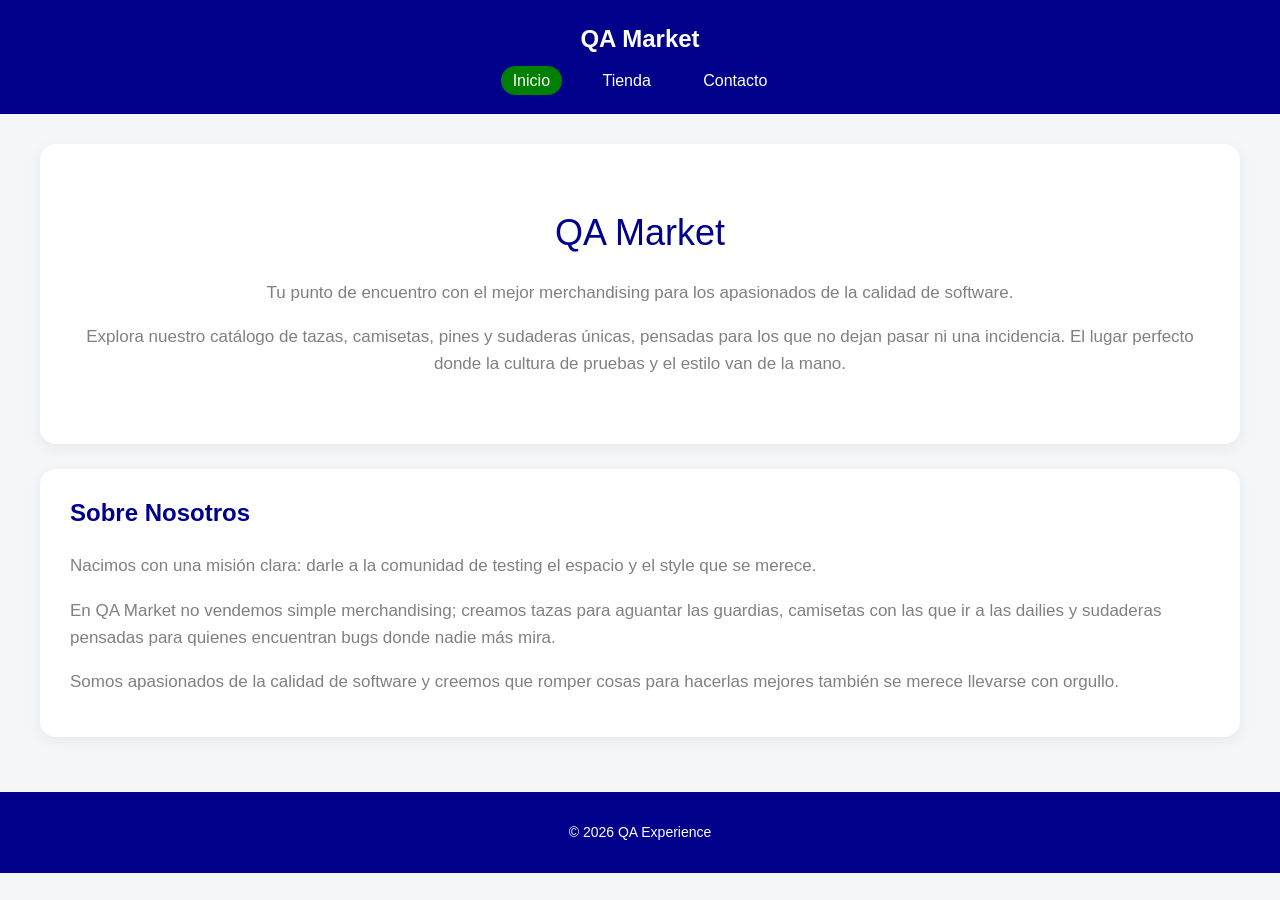
<file: index.html>
<!DOCTYPE html>
<html lang="es">

<head>
  <meta charset="UTF-8">
  <meta name="viewport" content="width=device-width, initial-scale=1.0">
  <title>Inicio | QA Market</title>
  <link rel="stylesheet" href="styles.css">
</head>

<body>

  <!-- MENÚ (igual en todas las páginas) -->
  <header class="cabecera">
    <p class="logo">QA Market</p>
    <nav class="menu">
      <a href="index.html" class="activo">Inicio</a>
      <a href="tienda.html">Tienda</a>
      <a href="contacto.html">Contacto</a>
    </nav>
  </header>

  <main class="contenido">
    <!-- PORTADA -->
    <section class="portada">
      <p class="titulo">QA Market</p>
      <p class="texto">Tu punto de encuentro con el mejor merchandising para los apasionados de la calidad de software.
      </p>
      <p class="texto">Explora nuestro catálogo de tazas, camisetas, pines y sudaderas únicas, pensadas para los que no
        dejan pasar ni una incidencia. El lugar perfecto donde la cultura de pruebas y el estilo van de la mano.</h1>
      </p>
    </section>

    <!-- VENTAJAS -->
    <section class="seccion">
      <h2 class="subtitulo">Sobre Nosotros</h2>
       <p class="texto">Nacimos con una misión clara: darle a la comunidad de testing el espacio y el style que se
        merece. </p>
      <p class="texto">En QA Market no vendemos simple merchandising; creamos tazas para aguantar las guardias, camisetas con
        las que ir a las dailies y sudaderas pensadas para quienes encuentran bugs donde nadie más mira.</p>
     
      <p class="texto"> Somos
        apasionados de la calidad de software y creemos que romper cosas para hacerlas mejores también se merece
        llevarse con orgullo.</p>
    </section>
  </main>

  <!-- PIE DE PÁGINA -->
  <footer class="pie">
    <p>© 2026 QA Experience</p>
  </footer>

</body>

</html>
</file>
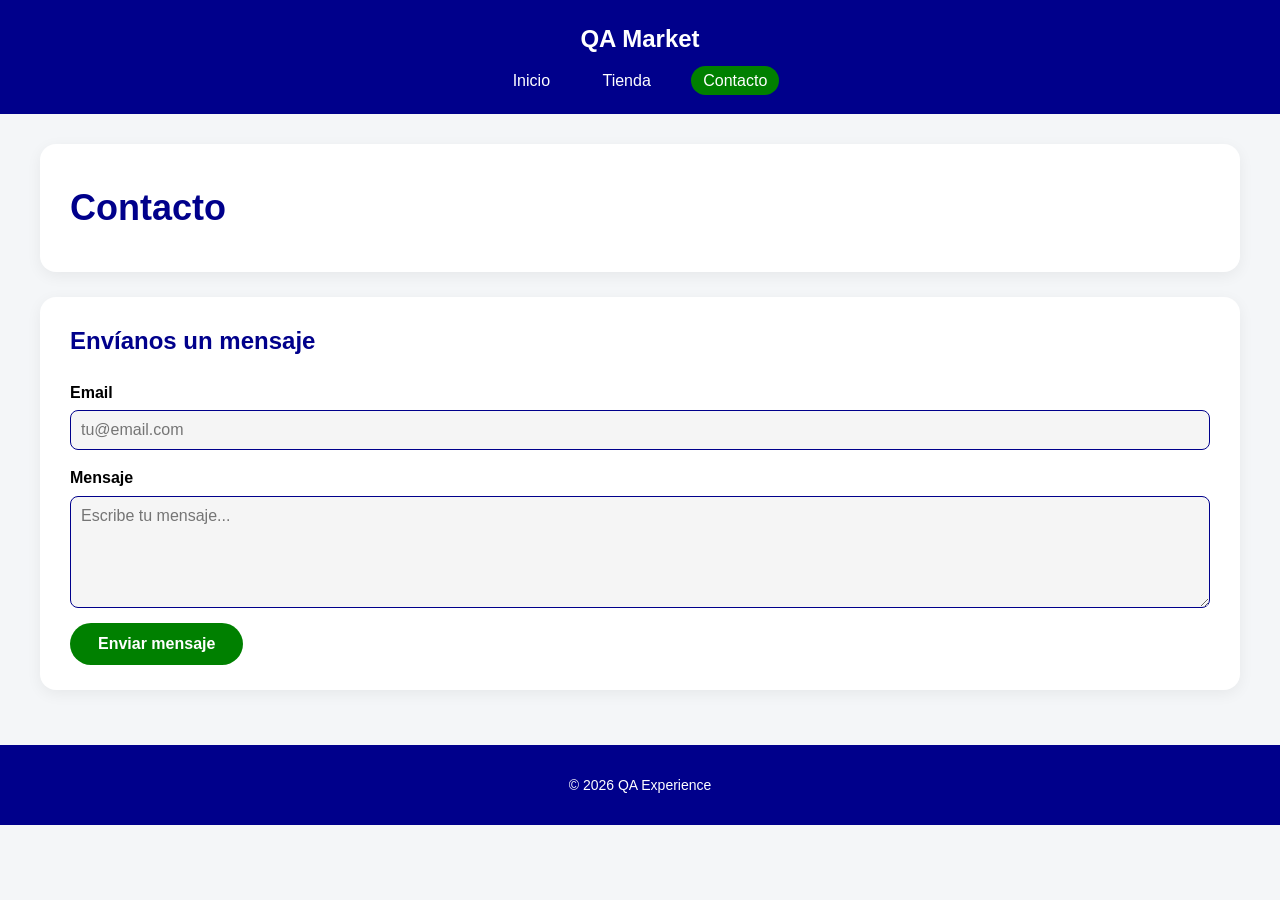
<file: contacto.html>
<!DOCTYPE html>
<html lang="es">
<head>
  <meta charset="UTF-8">
  <meta name="viewport" content="width=device-width, initial-scale=1.0">
  <title>Contacto | QA Market</title>
  <link rel="stylesheet" href="styles.css">
</head>
<body>

  <!-- MENÚ (igual en todas las páginas) -->
  <header class="cabecera">
     <p class="logo">QA Market</p>
    <nav class="menu">
      <a href="index.html">Inicio</a>
      <a href="tienda.html">Tienda</a>
      <a href="contacto.html" class="activo">Contacto</a>
    </nav>
  </header>

  <main class="contenido">
    <section class="seccion">
      <h1 class="titulo">Contacto</h1>
    </section>

    <!-- FORMULARIO -->
    <section class="seccion">
      <h2 class="subtitulo">Envíanos un mensaje</h2>
      <form class="formulario" action="#">

        <label class="campo-label" for="email">Email</label>
        <input class="campo" type="email" id="email" placeholder="tu@email.com">

        <label class="campo-label" for="mensaje">Mensaje</label>
        <textarea class="campo" id="mensaje" rows="5" placeholder="Escribe tu mensaje..."></textarea>

        <button class="boton" type="submit">Enviar mensaje</button>
      </form>
    </section>
  </main>

  <!-- PIE DE PÁGINA -->
  <footer class="pie">
    <p>© 2026 QA Experience</p>
  </footer>

</body>
</html>
</file>
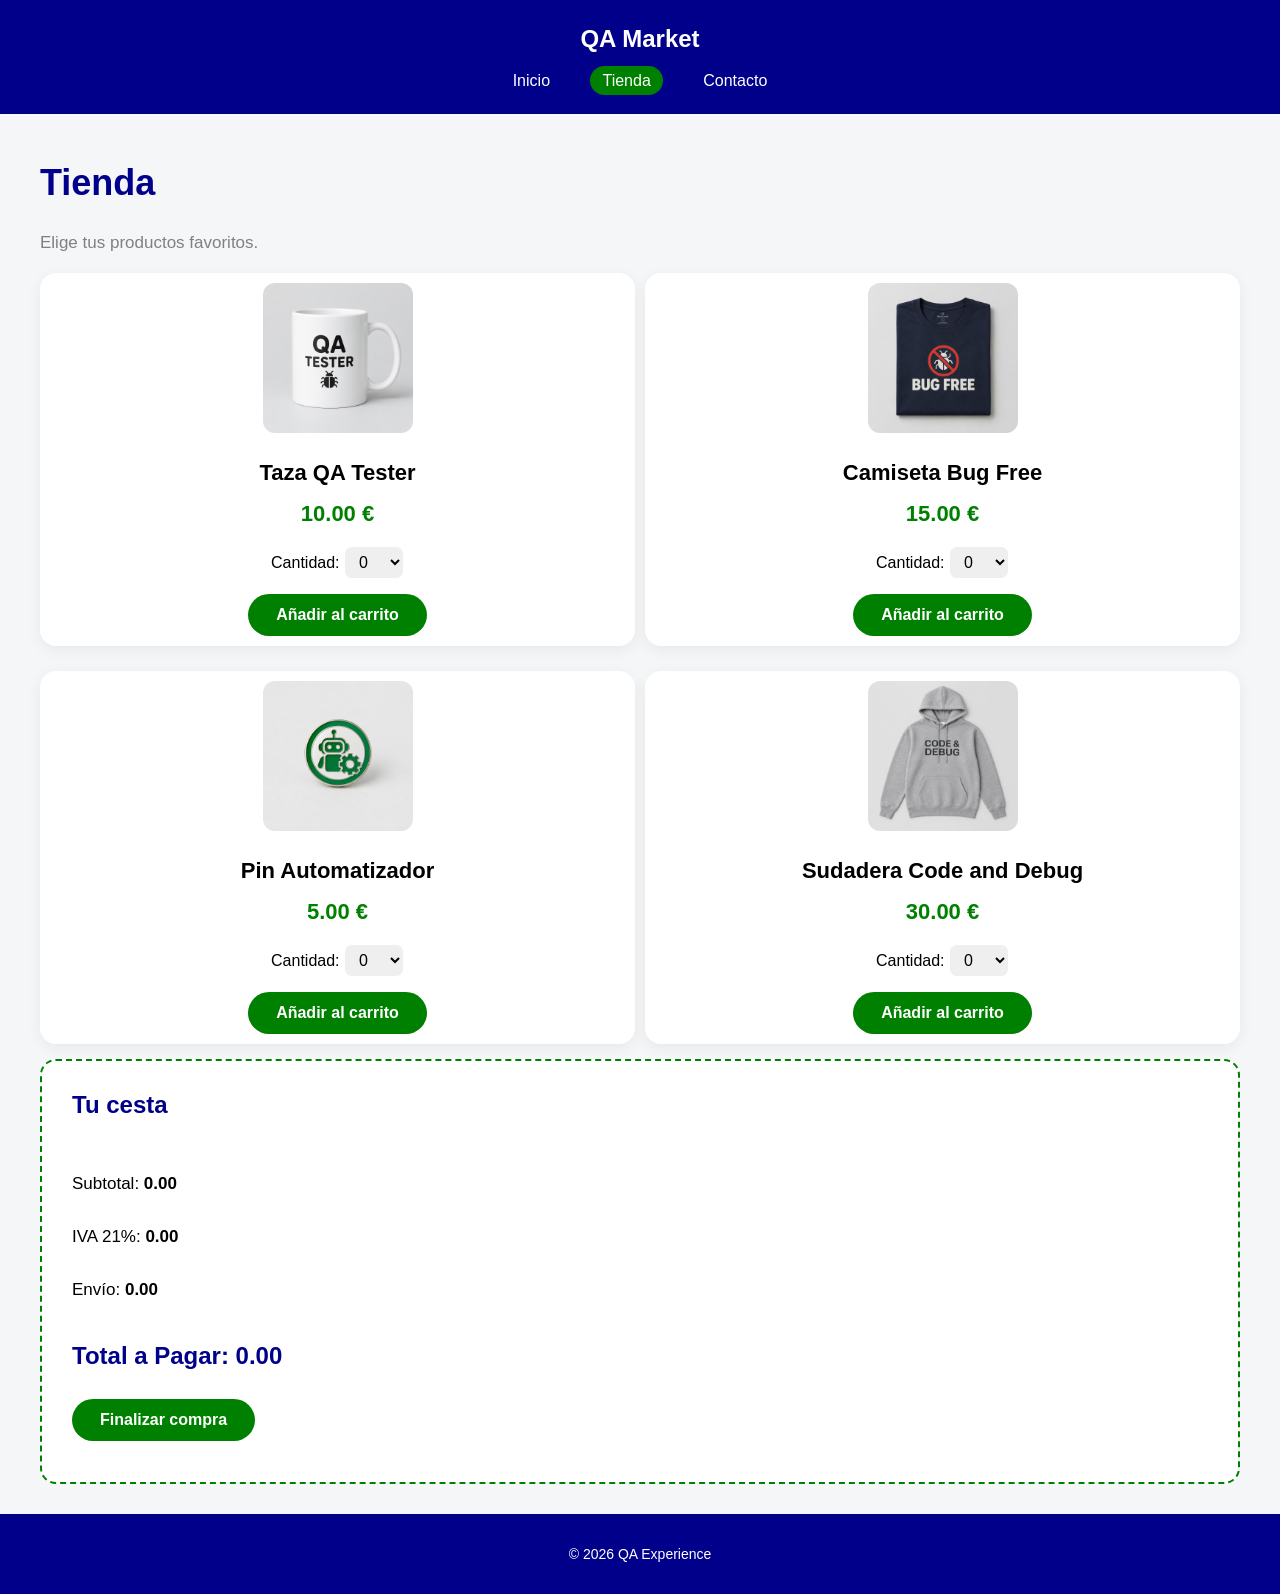
<file: tienda.html>
<!DOCTYPE html>
<html lang="es">

<head>
  <meta charset="UTF-8">
  <meta name="viewport" content="width=device-width, initial-scale=1.0">
  <title>Tienda | QA Market</title>
  <link rel="stylesheet" href="styles.css">
</head>

<body>

  <!-- MENÚ (igual en todas las páginas) -->
  <header class="cabecera">
    <p class="logo">QA Market</p>
    <nav class="menu">
      <a href="index.html">Inicio</a>
      <a href="tienda.html" class="activo">Tienda</a>
      <a href="contacto.html">Contacto</a>
    </nav>
  </header>

  <main class="contenido">

    <h1 class="titulo">Tienda</h1>
    <p class="texto">Elige tus productos favoritos.</p>

    <section class="productos">
    <!-- PRODUCTO -->
    <div class="producto" id="producto-1">
      <img class="producto-imagen" src="img/taza.jpg" alt="Taza QA Tester">
      <h3 class="producto-titulo">Taza QA Tester</h3>
      <p class="producto-precio">10.00 €</p>
      <label class="producto-label">Cantidad:
        <select class="producto-cantidad">
          <option value="0" selected>0</option>
          <option value="1">1</option>
          <option value="2">2</option>
          <option value="3">3</option>
          <option value="4">4</option>
          <option value="5">5</option>
          <option value="6">6</option>
          <option value="7">7</option>
          <option value="8">8</option>
          <option value="9">9</option>
          <option value="10">10</option>
        </select>
      </label>
      <button class="boton" type="button" onclick="anadirAlCarrito('producto-1')">Añadir al carrito</button>
    </div>

    <!-- PRODUCTO -->
    <div class="producto" id="producto-2">
      <img class="producto-imagen" src="img/camiseta.jpg" alt="Camiseta Bug Free">
      <h3 class="producto-titulo">Camiseta Bug Free</h3>
      <p class="producto-precio">15.00 €</p>
      <label class="producto-label">Cantidad:
        <select class="producto-cantidad">
          <option value="0" selected>0</option>
          <option value="1">1</option>
          <option value="2">2</option>
          <option value="3">3</option>
          <option value="4">4</option>
          <option value="5">5</option>
          <option value="6">6</option>
          <option value="7">7</option>
          <option value="8">8</option>
          <option value="9">9</option>
          <option value="10">10</option>
        </select>
      </label>
      <button class="boton" type="button" onclick="anadirAlCarrito('producto-2')">Añadir al carrito</button>
    </div>

    <!-- PRODUCTO -->
    <div class="producto" id="producto-3">
      <img class="producto-imagen" src="img/pin.jpg" alt="Pin Automatizador">
      <h3 class="producto-titulo">Pin Automatizador</h3>
      <p class="producto-precio">5.00 €</p>
      <label class="producto-label">Cantidad:
        <select class="producto-cantidad">
          <option value="0" selected>0</option>
          <option value="1">1</option>
          <option value="2">2</option>
          <option value="3">3</option>
          <option value="4">4</option>
          <option value="5">5</option>
          <option value="6">6</option>
          <option value="7">7</option>
          <option value="8">8</option>
          <option value="9">9</option>
          <option value="10">10</option>
        </select>
      </label>
      <button class="boton" type="button" onclick="anadirAlCarrito('producto-3')">Añadir al carrito</button>
    </div>

    <!-- PRODUCTO -->
    <div class="producto" id="producto-4">
      <img class="producto-imagen" src="img/sudadera.jpg" alt="Sudadera Code and Debug">
      <h3 class="producto-titulo">Sudadera Code and Debug</h3>
      <p class="producto-precio">30.00 €</p>
      <label class="producto-label">Cantidad:
        <select class="producto-cantidad">
          <option value="0" selected>0</option>
          <option value="1">1</option>
          <option value="2">2</option>
          <option value="3">3</option>
          <option value="4">4</option>
          <option value="5">5</option>
          <option value="6">6</option>
          <option value="7">7</option>
          <option value="8">8</option>
          <option value="9">9</option>
          <option value="10">10</option>
        </select>
      </label>
      <button class="boton" type="button" onclick="anadirAlCarrito('producto-4')">Añadir al carrito</button>
    </div>
  </section>
    <!-- CESTA (valores simulados fijos) -->
    <section class="cesta">
      <h2 class="subtitulo">Tu cesta</h2>
      <!-- Lista donde se añadirán los productos -->
      <p id="lista-cesta" class="cesta-linea"></p>
      <p class="cesta-linea">Subtotal:
      <strong id="subtotal">0.00</strong> </p>
      <p class="cesta-linea">IVA 21%:
      <strong id="iva">0.00 </strong></p>
      <p class="cesta-linea">Envío:
      <strong id="envio">0.00</strong></p>
      <p class="cesta-total">Total a Pagar:
      <strong id="total">0.00</strong></p>
      <button class="boton" type="button" onclick="finalizarCompra()">Finalizar compra</button>
      <p id="mensaje-compra"></p>
    </section>
  </main>

  <!-- PIE DE PÁGINA -->
  <footer class="pie">
    <p>© 2026 QA Experience</p>
  </footer>

</body>

<!-- Script cargado al final -->
<script src="script.js"></script>

</html>
</file>
<file: styles.css>
/* 

/* ===== GENERAL ===== */
body {
  font-family: "Segoe UI", Arial, sans-serif;
  font-size: 16px;
  line-height: 1.6;
  color: black;
  background-color: #f4f6f8;
  margin: 0;
}

.contenido {
  max-width: 1200px;
  margin: 0 auto;
  padding: 30px 20px;
}

/* ===== CABECERA Y MENÚ ===== */
.cabecera {
  background-color: darkblue;
  padding: 20px;
  text-align: center;
}

.logo {
  color: white;
  font-size: 24px;
  font-weight: bold;
  margin: 0 0 10px 0;
}

.menu a {
  color: white;
  text-decoration: none;
  margin: 0 12px;
  padding: 6px 12px;
  border-radius: 20px;
}

.menu a:hover,
.menu a.activo {
  background-color: green;
}

/* ===== PORTADA (Inicio) ===== */
.portada {
  background-color: white;
  border-radius: 16px;
  padding: 50px 30px;
  text-align: center;
  margin-bottom: 25px;
  box-shadow: 0 4px 15px rgba(0, 0, 0, 0.06);
}

.etiqueta {
  color: green;
  font-weight: bold;
  text-transform: uppercase;
  font-size: 13px;
  letter-spacing: 1px;
}

/* ===== TEXTOS ===== */
.titulo {
  font-size: 36px;
  color: darkblue;
  margin: 10px 0;
}

.subtitulo {
  font-size: 24px;
  color: darkblue;
  margin-top: 0;
}

.texto {
  font-size: 17px;
  color: grey;
}

/* ===== BLOQUES / SECCIONES ===== */
.seccion {
  background-color: white;
  border-radius: 16px;
  padding: 25px 30px;
  margin-bottom: 25px;
  box-shadow: 0 4px 15px rgba(0, 0, 0, 0.06);
}

/* ===== PRODUCTOS ===== */
.productos {
    display: grid;
    grid-template-columns: repeat(2, 1fr); /* Define exactamente 2 columnas iguales */
    gap: 10px;                             /* Añade espacio de separación entre los productos */
}

.producto {
  background-color: white;
  border-radius: 16px;
  padding: 10px;
  margin-bottom: 15px;
  text-align: center;
  box-shadow: 0 4px 15px rgba(0, 0, 0, 0.06);
}

.producto-imagen {
  width: 100%;
  max-width: 150px;
  border-radius: 12px;
}

.producto-titulo {
  font-size: 22px;
  margin: 15px 0 5px 0;
}

.producto-precio {
  font-size: 22px;
  color: green;
  font-weight: bold;
  margin: 0 0 15px 0;
}

.producto-label {
  display: block;
  margin-bottom: 15px;
}

.producto-cantidad {
  font-size: 16px;
  padding: 6px 10px;
  border: 1px solid white;
  border-radius: 8px;
}

/* ===== BOTÓN ===== */
.boton {
  display: inline-block;
  background-color: green;
  color: white;
  border: none;
  border-radius: 25px;
  padding: 12px 28px;
  font-size: 16px;
  font-weight: bold;
  text-decoration: none;
  cursor: pointer;
}

.boton:hover {
  background-color: darkgreen;
}

/* ===== CESTA ===== */
.cesta {
  background-color: white;
  border: 2px dashed green;
  border-radius: 16px;
  padding: 25px 30px;
}

.cesta-linea {
  font-size: 17px;
  border-bottom: 1px solid white;
  padding-bottom: 8px;
}

.cesta-total {
  font-size: 24px;
  font-weight: bold;
  color: darkblue;
}

/* ===== FORMULARIO (Contacto) ===== */
.campo-label {
  display: block;
  font-weight: bold;
  margin-bottom: 5px;
}

.campo {
  display: block;
  width: 100%;
  box-sizing: border-box;
  font-size: 16px;
  font-family: inherit;
  padding: 10px;
  margin-bottom: 15px;
  background-color: whitesmoke;
  border: 1px solid darkblue;
  border-radius: 8px;
}

/* ===== PIE ===== */
.pie {
  background-color: darkblue;
  color: white;
  text-align: center;
  padding: 15px;
  font-size: 14px;
}
</file>
